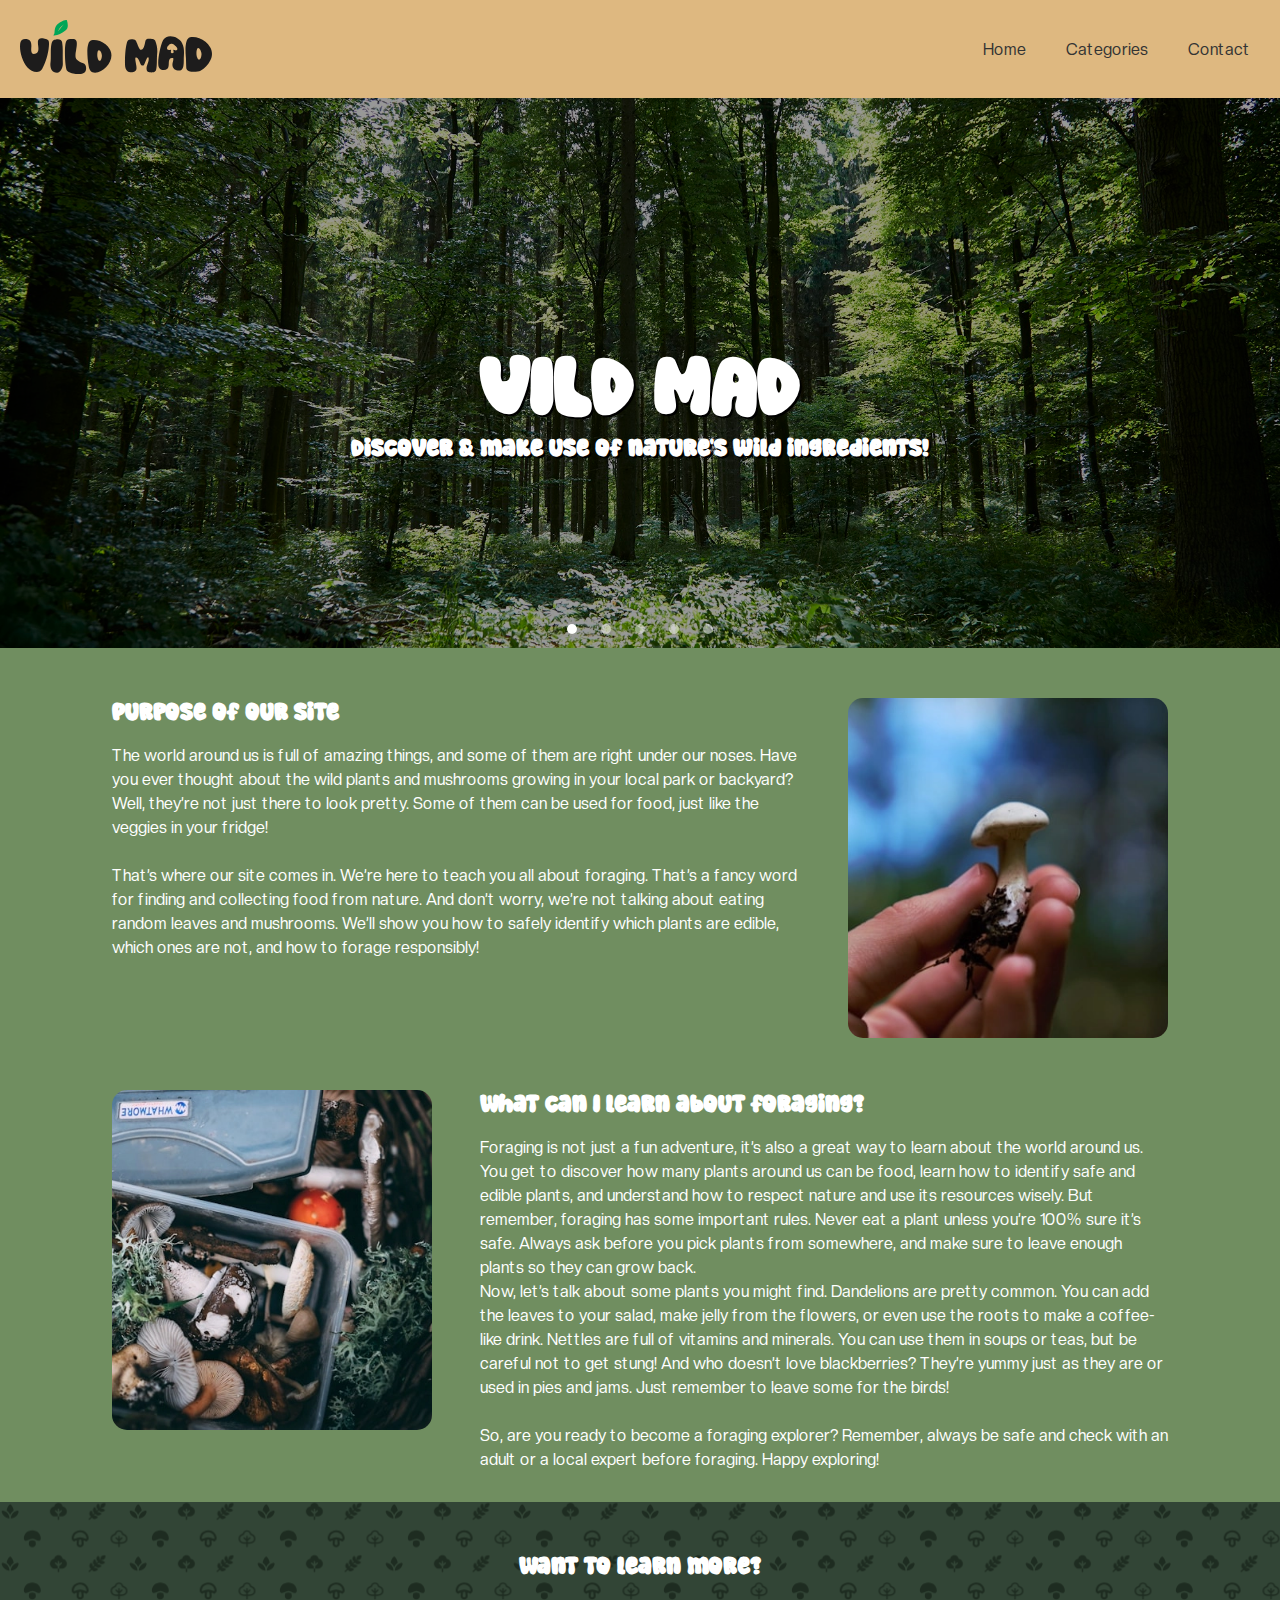
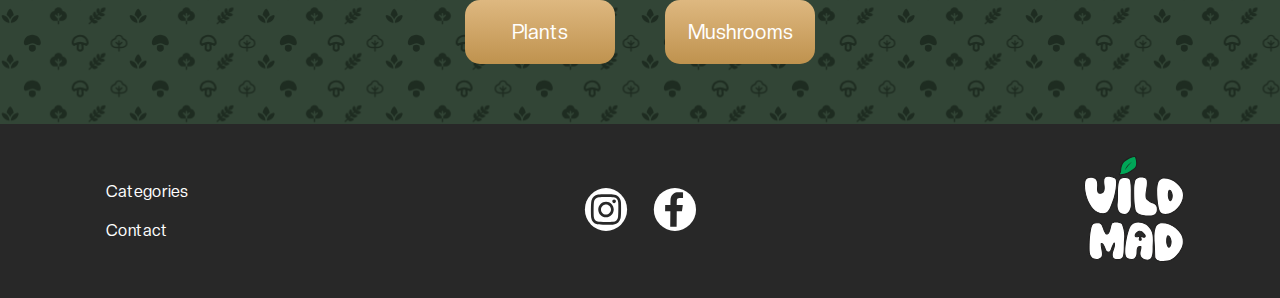
<file: index.html>
<!DOCTYPE html>
<html lang="en">
  <head>
    <meta charset="UTF-8" />
    <meta name="viewport" content="width=device-width, initial-scale=1.0" />
    <link rel="stylesheet" href="mutual.css" />
    <link rel="stylesheet" href="index.css" />
    <meta name="robots" content="noindex" />
    <title>Home</title>
  </head>

  <body>
    <header>
      <div class="header_logo">
        <a href="index.html">
          <img src="svg/vild_mad_header.svg" alt="logo" />
        </a>
      </div>
      <nav>
        <ul class="menu">
          <li><a href="index.html">Home</a></li>
          <li><a href="categories.html">Categories</a></li>
          <li><a href="contact.html">Contact</a></li>
        </ul>
        <div class="burger">
          <div class="line"></div>
          <div class="line"></div>
          <div class="line"></div>
        </div>
      </nav>
    </header>
    <main>
      <div class="carousel">
        <ul class="slides">
          <input type="radio" name="radio-buttons" id="img-1" checked />
          <li class="slide-container">
            <div class="slide-image">
              <img src="images/sankested_lovskov-squashed.jpg" alt="carousel-image" />
            </div>
            <div class="carousel-controls">
              <label for="img-5" class="prev-slide">
                <span>&lsaquo;</span>
              </label>
              <label for="img-2" class="next-slide">
                <span>&rsaquo;</span>
              </label>
            </div>
          </li>
          <input type="radio" name="radio-buttons" id="img-2" />
          <li class="slide-container">
            <div class="slide-image">
              <img src="images/sankested_groftekant-squashed.jpg" alt="carousel-image" />
            </div>
            <div class="carousel-controls">
              <label for="img-1" class="prev-slide">
                <span>&lsaquo;</span>
              </label>
              <label for="img-3" class="next-slide">
                <span>&rsaquo;</span>
              </label>
            </div>
          </li>
          <input type="radio" name="radio-buttons" id="img-3" />
          <li class="slide-container">
            <div class="slide-image">
              <img src="images/sankested_by-squashed.jpg" alt="carousel-image" />
            </div>
            <div class="carousel-controls">
              <label for="img-2" class="prev-slide">
                <span>&lsaquo;</span>
              </label>
              <label for="img-4" class="next-slide">
                <span>&rsaquo;</span>
              </label>
            </div>
          </li>
          <input type="radio" name="radio-buttons" id="img-4" />
          <li class="slide-container">
            <div class="slide-image">
              <img src="images/frontpage-2.jpg" alt="carousel-image" />
            </div>
            <div class="carousel-controls">
              <label for="img-3" class="prev-slide">
                <span>&lsaquo;</span>
              </label>
              <label for="img-5" class="next-slide">
                <span>&rsaquo;</span>
              </label>
            </div>
          </li>
          <input type="radio" name="radio-buttons" id="img-5" />
          <li class="slide-container">
            <div class="slide-image">
              <img src="images/sankested_strand-squashed.jpg" alt="carousel-image" />
            </div>
            <div class="carousel-controls">
              <label for="img-4" class="prev-slide">
                <span>&lsaquo;</span>
              </label>
              <label for="img-1" class="next-slide">
                <span>&rsaquo;</span>
              </label>
            </div>
          </li>
          <div class="carousel-dots">
            <label for="img-1" class="carousel-dot" id="img-dot-1"></label>
            <label for="img-2" class="carousel-dot" id="img-dot-2"></label>
            <label for="img-3" class="carousel-dot" id="img-dot-3"></label>
            <label for="img-4" class="carousel-dot" id="img-dot-4"></label>
            <label for="img-5" class="carousel-dot" id="img-dot-5"></label>
          </div>
        </ul>
        <div class="centered">
          <h1>VILD MAD</h1>
          <h2>Discover & make use of nature's wild ingredients!</h2>
        </div>
      </div>

      <div class="info">
        <div class="right">
          <h2>Purpose of our site</h2>
          <br />
          <p>
            The world around us is full of amazing things, and some of them are right under our noses. Have you ever thought about the wild plants and mushrooms growing in your local park or backyard? Well, they’re not just there to look pretty. Some
            of them can be used for food, just like the veggies in your fridge! <br />
            <br />
            That’s where our site comes in. We’re here to teach you all about foraging. That’s a fancy word for finding and collecting food from nature. And don’t worry, we’re not talking about eating random leaves and mushrooms. We’ll show you how
            to safely identify which plants are edible, which ones are not, and how to forage responsibly!
          </p>
        </div>
        <div class="row">
          <img src="images/mini_mushroom.webp" alt="a hand holding a small mushroom" />
        </div>
        <div class="row1">
          <img src="images/baskets.webp" alt="baskets containing a variety of plants and mushrooms" />
        </div>
        <div class="right1">
          <h2>What can I learn about foraging?</h2>
          <br />
          <p>
            Foraging is not just a fun adventure, it’s also a great way to learn about the world around us. You get to discover how many plants around us can be food, learn how to identify safe and edible plants, and understand how to respect nature
            and use its resources wisely. But remember, foraging has some important rules. Never eat a plant unless you’re 100% sure it’s safe. Always ask before you pick plants from somewhere, and make sure to leave enough plants so they can grow
            back. <br />
            Now, let’s talk about some plants you might find. Dandelions are pretty common. You can add the leaves to your salad, make jelly from the flowers, or even use the roots to make a coffee-like drink. Nettles are full of vitamins and
            minerals. You can use them in soups or teas, but be careful not to get stung! And who doesn’t love blackberries? They’re yummy just as they are or used in pies and jams. Just remember to leave some for the birds! <br />
            <br />
            So, are you ready to become a foraging explorer? Remember, always be safe and check with an adult or a local expert before foraging. Happy exploring!
          </p>
        </div>
      </div>
      <div class="learn_more">
        <div class="h2_title">
          <h2>Want to learn more?</h2>
        </div>
        <div class="buttons">
          <button class="btn plants"><a href="listview.html">Plants</a></button>
          <button class="btn mushrooms"><a href="listview.html">Mushrooms</a></button>
        </div>
      </div>
    </main>
    <footer>
      <div class="grid_footer">
        <ul>
          <li><a href="categories.html">Categories</a></li>
          <li><a href="contact.html">Contact</a></li>
        </ul>
      </div>
      <div class="socials">
        <div class="instagram_social">
          <a href="https://www.instagram.com/vildmaddk/"> <img src="svg/instagram_icon.svg" alt="instagram_icon" /></a>
        </div>
        <div class="facebook_social">
          <a href="https://www.facebook.com/vildmaddk"> <img src="svg/facebook_icon.svg" alt="facebook_icon" /></a>
        </div>
      </div>
      <div class="footer_logo">
        <a href="index.html"> <img src="svg/vild_mad_footer.svg" alt="logo" /></a>
      </div>
    </footer>
    <script src="script.js"></script>
  </body>
</html>
</file>
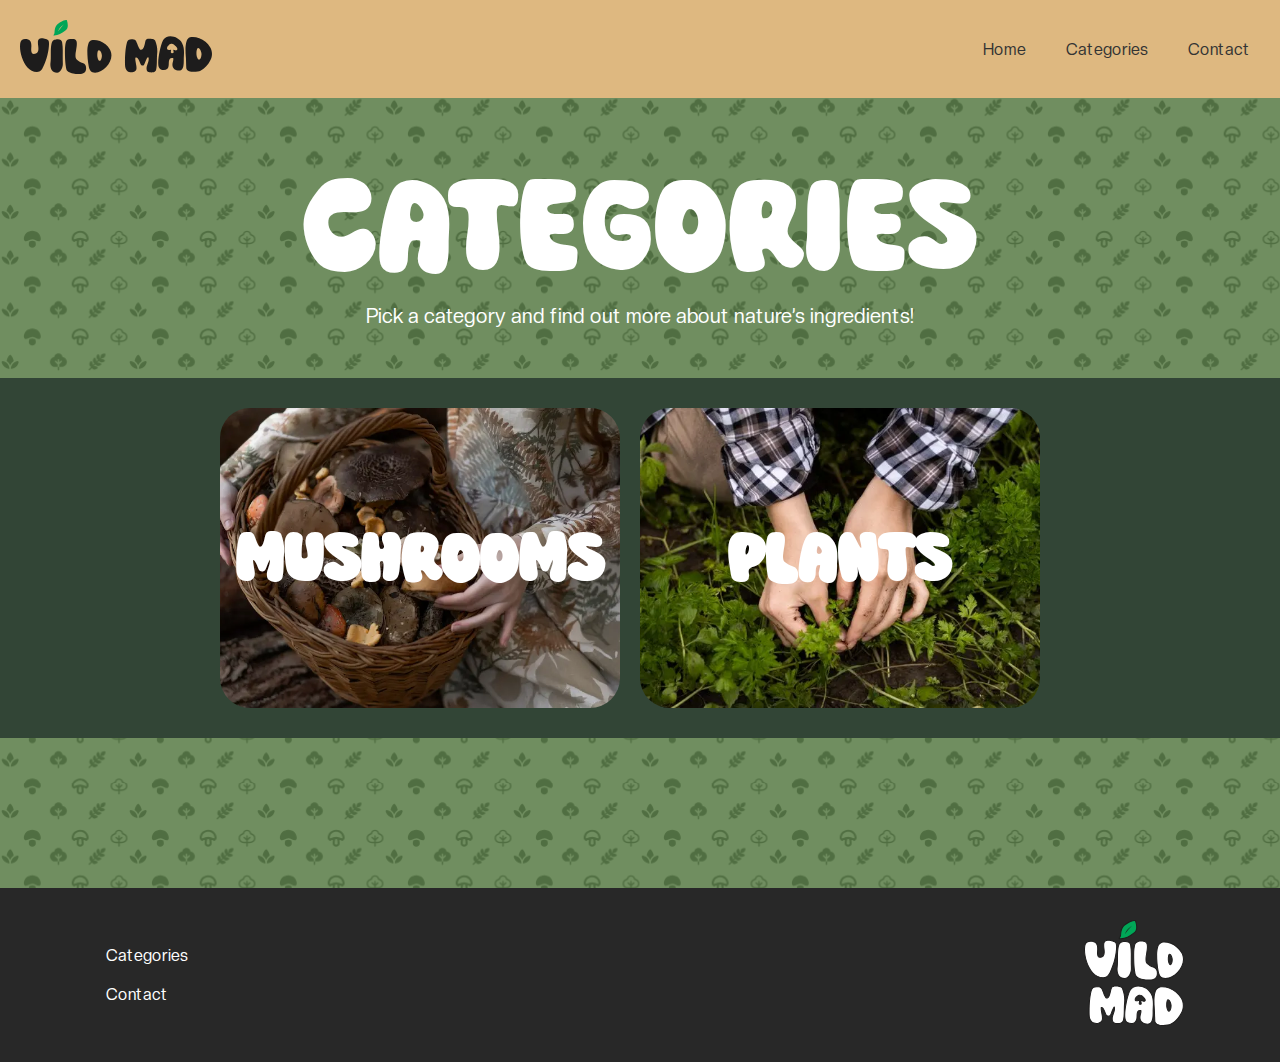
<file: categories.html>
<!DOCTYPE html>
<html lang="en">

<head>
  <meta charset="UTF-8" />
  <meta name="viewport" content="width=device-width, initial-scale=1.0" />
  <title>Categories</title>
  <link rel="stylesheet" href="mutual.css" />
  <link rel="stylesheet" href="categories.css" />
  <meta name="robots" content="noindex" />
</head>

<body>
  <header>
    <div class="header_logo">
      <a href="index.html">
        <img src="svg/vild_mad_header.svg" alt="logo" />
      </a>
    </div>
    <nav>
      <ul class="menu">
        <li><a href="index.html">Home</a></li>
        <li><a href="categories.html">Categories</a></li>
        <li><a href="contact.html">Contact</a></li>
      </ul>
      <div class="burger">
        <div class="line"></div>
        <div class="line"></div>
        <div class="line"></div>
      </div>
    </nav>
  </header>
  <main>
    <div class="categories">
      <div class="categories_header">
        <div class="categories_overskrift">
          <h1>CATEGORIES</h1>
        </div>
        <div class="categories_underrubrik">
          <p>Pick a category and find out more about nature’s ingredients!</p>
        </div>
      </div>
      <div class="cards_overblik">
        <a href="listview.html">
          <div class="cards mushrooms">
            <img src="images/svampe_kurv.webp" alt="Mushrooms" />
            <h2>Mushrooms</h2>
          </div>
        </a>
        <a href="listview.html">
          <div class="cards plants">
            <img src="images/planter_sanke.webp" alt="Plants" />
            <h2>Plants</h2>
          </div>
        </a>
        <div class="cards plants"></div>
      </div>
    </div>
  </main>
  <footer>
    <div class="grid_footer">
      <ul>
        <li><a href="categories.html">Categories</a></li>
        <li><a href="contact.html">Contact</a></li>
      </ul>
    </div>

    <div class="footer_logo">
      <img src="svg/vild_mad_footer.svg" alt="logo" />
    </div>
  </footer>
  <script src="data.js"></script>
  <script src="script.js"></script>
</body>

</html>
</file>
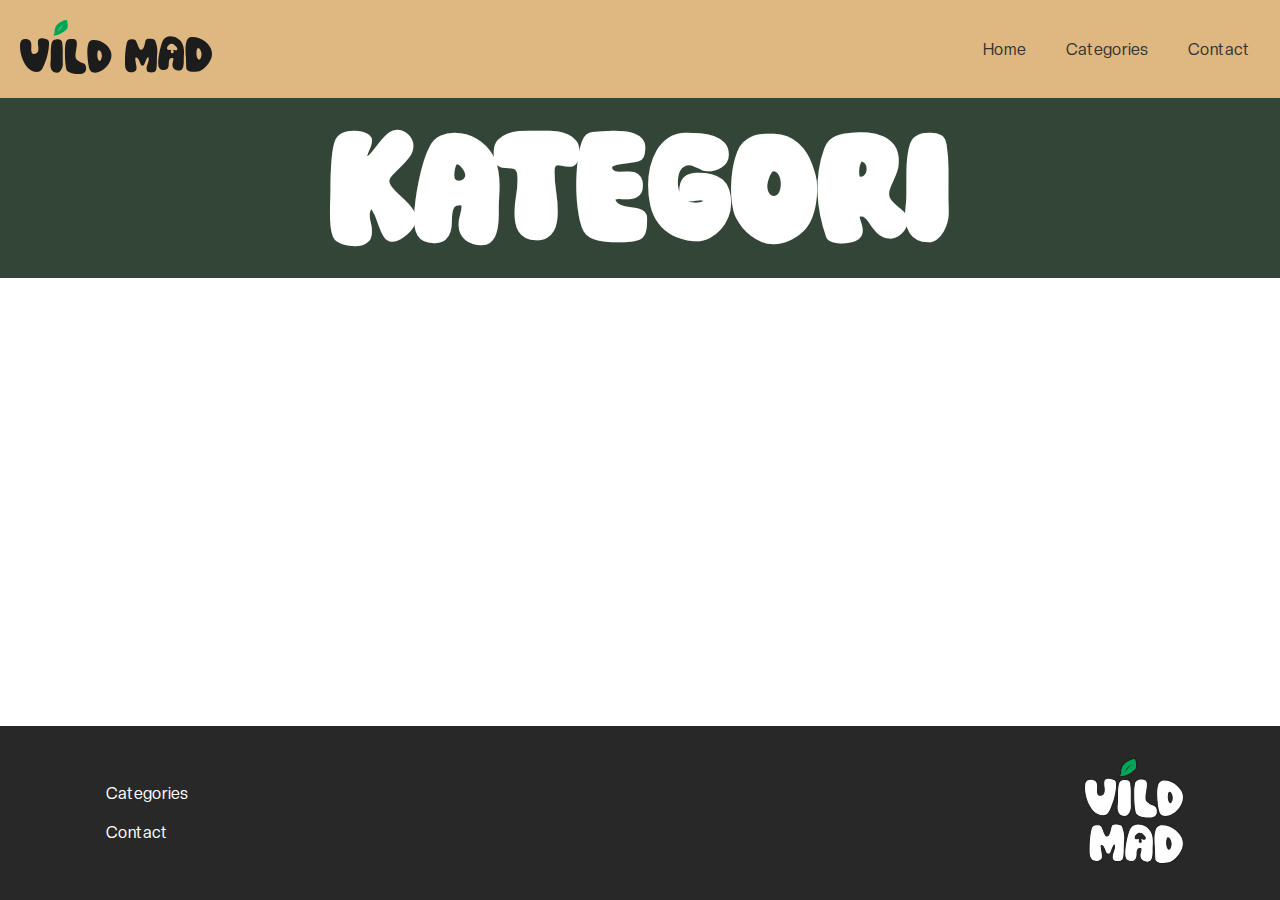
<file: listview.html>
<!DOCTYPE html>
<html lang="en">

<head>
  <meta charset="UTF-8" />
  <meta name="viewport" content="width=device-width, initial-scale=1.0" />
  <title>Document</title>
  <link rel="stylesheet" href="mutual.css" />
  <link rel="stylesheet" href="listview.css" />
  <meta name="robots" content="noindex" />
</head>

<body>
  <header>
    <div class="header_logo">
      <a href="index.html">
        <img src="svg/vild_mad_header.svg" alt="logo" />
      </a>
    </div>
    <nav>
      <ul class="menu">
        <li><a href="index.html">Home</a></li>
        <li><a href="categories.html">Categories</a></li>
        <li><a href="contact.html">Contact</a></li>
      </ul>
      <div class="burger">
        <div class="line"></div>
        <div class="line"></div>
        <div class="line"></div>
      </div>
    </nav>
  </header>

  <section>
    <h1 class="kategori_navn">Kategori</h1>
    <div class="listview_container"></div>
  </section>

  <footer>
    <div class="grid_footer">
      <ul>
        <li><a href="categories.html">Categories</a></li>
        <li><a href="contact.html">Contact</a></li>
      </ul>
    </div>

    <div class="footer_logo">
      <img src="svg/vild_mad_footer.svg" alt="logo" />
    </div>
  </footer>
  <script src="script.js"></script>
  <script src="listview.js"></script>
</body>

</html>

<template class="listview_template">
  <a class="singleview_link">
    <article class="listview_article">
      <div class="listview_image_container">
        <img class="listview_image" />
      </div>
      <h3 class="listview_name">Navn</h3>
    </article>
  </a>
</template>
</file>
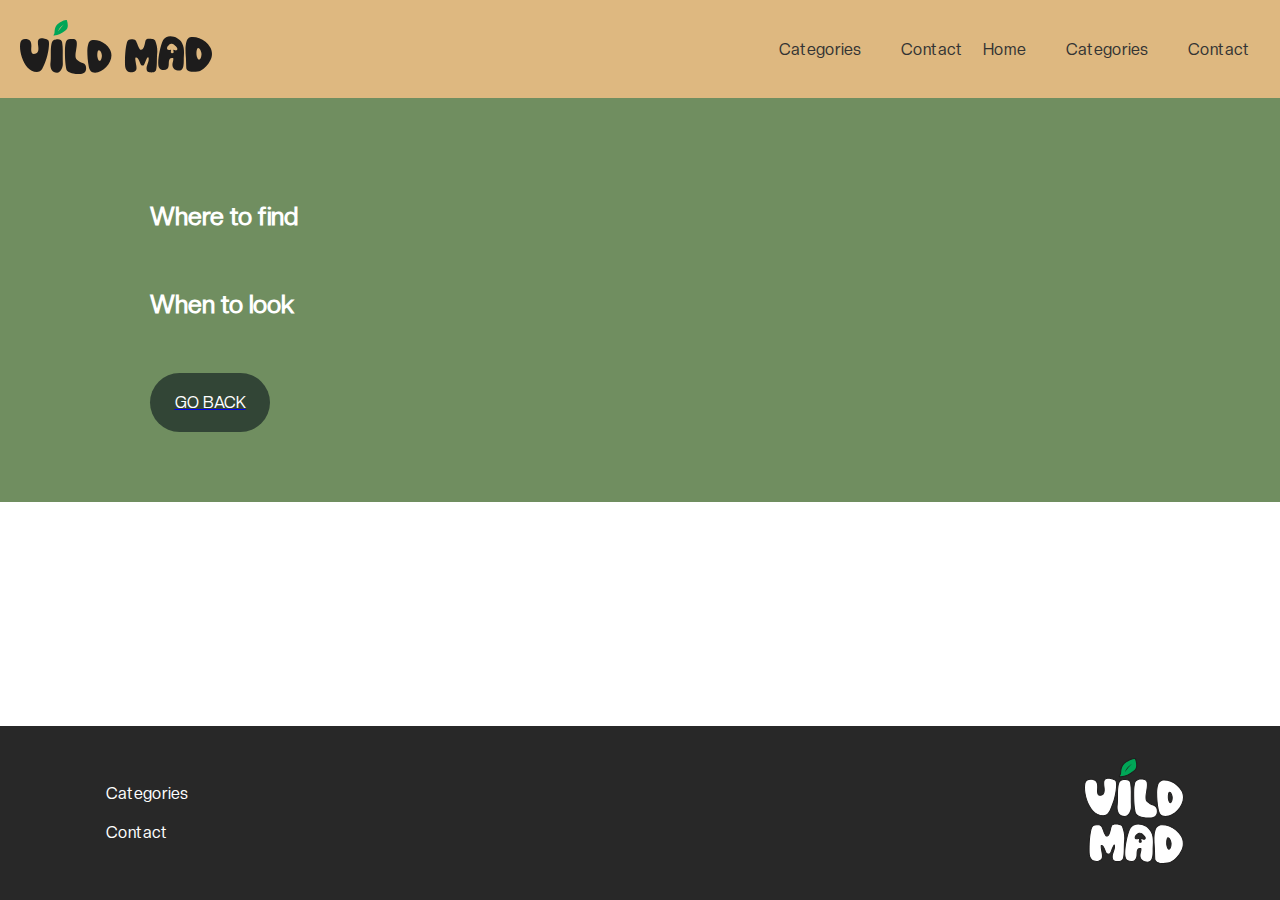
<file: singleview.html>
<!DOCTYPE html>
<html lang="en">

<head>
  <meta charset="UTF-8" />
  <meta name="viewport" content="width=device-width, initial-scale=1.0" />
  <title>Document</title>
  <link rel="stylesheet" href="mutual.css" />
  <link rel="stylesheet" href="singleview.css" />
  <meta name="robots" content="noindex" />
</head>

<body>
  <header>
    <div class="header_logo">
      <a href="index.html">
        <img src="svg/vild_mad_header.svg" alt="logo" />
      </a>
    </div>
    <nav>
      <ul class="menu">
        <li><a href="categories.html">Categories</a></li>
        <li><a href="contact.html">Contact</a></li>
      </ul>
      <div class="burger">
        <div class="line"></div>
        <div class="line"></div>
        <div class="line"></div>
      </div>
      <nav>
        <ul class="menu">
          <li><a href="index.html">Home</a></li>
          <li><a href="categories.html">Categories</a></li>
          <li><a href="contact.html">Contact</a></li>
        </ul>
        <div class="burger">
          <div class="line"></div>
          <div class="line"></div>
          <div class="line"></div>
        </div>
      </nav>
  </header>

  <main class="singleview">
    <h1 class="singleview_navn"></h1>
    <div class="singleview_info">
      <section class="singleview_tekst">
        <div class="tekst">
          <h3>Where to find</h3>
          <p class="where_to_find"></p>
        </div>
        <div class="tekst">
          <h3>When to look</h3>
          <p class="when_to_look"></p>
        </div>
      </section>
      <img class="singleview_billede" />
    </div>
    <a href="listview.html">
      <div class="knap">GO BACK</div>
    </a>
  </main>
  <footer>
    <div class="grid_footer">
      <ul>
        <li><a href="categories.html">Categories</a></li>
        <li><a href="contact.html">Contact</a></li>
      </ul>
    </div>
    </div>
    <div class="footer_logo">
      <a href="index.html"> <img src="svg/vild_mad_footer.svg" alt="logo"></a>
    </div>
  </footer>
  <script src="data.js"></script>
  <script src="script.js"></script>
</body>

</html>
</file>
<file: mutual.css>
* {
  box-sizing: border-box;
  padding: 0;
  margin: 0;
}

@font-face {
  font-family: CreatoDisplay;
  src: url(fonts/CreatoDisplay-Regular.woff2);
}

@font-face {
  font-family: Super_enjoy;
  src: url(fonts/Super_enjoy.woff2);
}

header {
  display: flex;
  justify-content: space-between;
  align-items: center;
  padding: 20px;
  background-color: #deb880;
  box-shadow: 0 0 10px rgba(0, 0, 0, 0.1);
}

.header_logo img {
  width: 192px;
}

nav {
  display: flex;
  align-items: center;
}

.menu {
  display: flex;
  list-style: none;
  margin: 0;
  padding: 0;
}

.menu li {
  margin-right: 20px;
}

.menu li:last-child {
  margin-right: 0;
}

.menu a {
  display: block;
  padding: 10px;
  color: #333;
  text-decoration: none;
  transition: color 0.3s;
  text-align: end;
}

.menu a:hover {
  color: #708e60;
}

.burger {
  width: 30px;
  height: 20px;
  cursor: pointer;
}

.burger .line {
  width: 100%;
  height: 2px;
  background-color: #333;
  margin-bottom: 5px;
  transition: 0.2s linear;
}
.burger {
  display: none;
}

body {
  display: flex;
  flex-direction: column;
  min-height: 100vh;
  /* Sørger for, at siden fylder mindst hele viewportens højde */
}

/************* footer ************/

footer {
  display: flex;
  justify-content: space-between;
  background-color: #282828;
  padding-right: 6rem;
  padding-left: 6rem;
  padding-top: 2rem;
  padding-bottom: 2rem;
  margin-top: auto; /* Placerer footeren i bunden af viewporten */
  align-items: center;
}

ul {
  list-style: none;
  padding: 0;
  font-family: CreatoDisplay;
}

.footer_logo {
  width: 100px;
}

.grid_footer li {
  padding: 10px;
}

.grid_footer li a {
  text-decoration: none;
  color: white;
}

.grid_footer li a:hover {
  color: #708e60;
}

/* BURGER */

.burger {
  width: 37px;
  height: 25px;
  cursor: pointer;
  margin-top: 5%;
  margin-left: 5%;
  z-index: 1000;
  position: relative;
  position: relative;
}

/* burger mobil og menulinje */

.burger .line {
  width: 100%;
  height: 2px;
  background-color: #333;
  margin-bottom: 5px;
  transition: 0.2s linear;
  justify-content: left;
}
.burger {
  display: none;
  justify-content: left;
}
@media screen and (max-width: 800px) {
  .menu {
    display: none;
  }
  .burger {
    display: block;
  }
  .burger.active .line:nth-child(1) {
    transform: rotate(45deg) translate(5px, 5px);
    transition: 0.2s linear;
  }

  .burger.active .line:nth-child(2) {
    opacity: 0;
    transition: 0.15s linear;
  }

  .burger.active .line:nth-child(3) {
    transform: rotate(-45deg) translate(5px, -5px);
    transition: 0.2s linear;
  }

  nav.active .menu {
    display: block;
    background-color: #324536;
    background-image: url(images/pattern.svg);
    background-size: 25%;
    background-blend-mode: soft-light;
    position: absolute;
    top: 60px;
    left: 0;
    width: 100%;
    box-shadow: 0 0 10px rgba(0, 0, 0, 0.1);
    z-index: 999;
    padding-bottom: 469%;
    padding-top: 28%;
    margin-top: 9%;
  }

  nav.active .menu li {
    margin: 10px 20px;
    text-align: center;
  }

  nav.active .menu a {
    font-size: 34px;
    margin-top: -2%;
    color: white;
    font-family: "super_enjoy";
    text-transform: uppercase;
    text-align: center;
  }
}

.socials {
  display: flex;
  flex-wrap: wrap;
  flex-direction: row;
  justify-content: space-between;
  gap: 20px;
}

.facebook_social img,
.instagram_social img {
  width: 50px;
}

.facebook_social img:hover,
.instagram_social img:hover {
  opacity: 0.5;
}

@media (max-width: 800px) {
  footer {
    display: flex;
    justify-content: space-between;
    gap: 20px;
  }

  .socials {
    display: flex;
    flex-wrap: wrap;
    justify-content: space-between;
    gap: 20px;
  }

  .footer_logo img {
    width: 100px;
  }
}
</file>
<file: index.css>
@font-face {
  font-family: "super_enjoy";
  src: url(fonts/Super\ Enjoy.woff2);
}

@font-face {
  font-family: "creato_display";
  src: url(fonts/CreatoDisplay-Regular.woff2);
}

/*main styling*/

body {
  background-color: #708e60;
  color: white;
}

p,
a {
  font-family: "creato_display";
}

p {
  line-height: 1.5;
}

a {
  text-decoration: none;
  color: #ffffff;
}

.header_logo:hover,
.footer_logo:hover {
  opacity: 70%;
}

.info {
  padding-right: 2rem;
  padding-left: 2rem;
}

h1,
h2 {
  font-family: "super_enjoy";
}

.centered {
  text-align: center;
  color: #ffffff;
  position: absolute;
  top: 50%;
  left: 50%;
  transform: translate(-50%, -90%);
  text-shadow: 5px 5px black;
}

h1 {
  font-size: 80px;
}

h1,
.centered h2 {
  text-shadow: 2px 2px black;
}

/*carousel (kode lånt fra: https://devsnap.me/css-carousels | punkt 10)*/

ul.slides {
  display: block;
  position: relative;
  height: 600px;
  margin: 0;
  padding: 0;
  overflow: hidden;
  list-style: none;
}

.slides * {
  user-select: none;
  -ms-user-select: none;
  -moz-user-select: none;
  -khtml-user-select: none;
  -webkit-user-select: none;
}

ul.slides input {
  display: none;
}

.slide-container {
  display: block;
}

.slide-image {
  display: block;
  position: absolute;
  width: 100%;
  height: 100%;
  top: 0;
  opacity: 0;
  transition: all 0.7s ease-in-out;
}

.slide-image img {
  width: 100%;
  height: 550px;
  object-fit: cover;
  filter: brightness(60%);
}

.carousel-controls {
  position: absolute;
  top: 0;
  left: 0;
  right: 0;
  z-index: 999;
  font-size: 100px;
  line-height: 600px;
  color: #fff;
}

.carousel-controls label {
  display: none;
  position: absolute;
  padding: 0 20px;
  opacity: 0;
  transition: opacity 0.2s;
  cursor: pointer;
}

.slide-image:hover + .carousel-controls label {
  opacity: 0.5;
}

.carousel-controls label:hover {
  opacity: 1;
}

.carousel-controls .prev-slide {
  width: 49%;
  text-align: left;
  left: 0;
}

.carousel-controls .next-slide {
  width: 49%;
  text-align: right;
  right: 0;
}

.carousel-dots {
  position: absolute;
  left: 0;
  right: 0;
  bottom: 50px;
  z-index: 999;
  text-align: center;
}

.carousel-dots .carousel-dot {
  display: inline-block;
  width: 10px;
  height: 10px;
  border-radius: 50%;
  background-color: #fff;
  opacity: 0.5;
  margin: 10px;
}

input:checked + .slide-container .slide-image {
  opacity: 1;
  transform: scale(1);
  transition: opacity 1s ease-in-out;
}

input:checked + .slide-container .carousel-controls label {
  display: block;
}

input#img-1:checked ~ .carousel-dots label#img-dot-1,
input#img-2:checked ~ .carousel-dots label#img-dot-2,
input#img-3:checked ~ .carousel-dots label#img-dot-3,
input#img-4:checked ~ .carousel-dots label#img-dot-4,
input#img-5:checked ~ .carousel-dots label#img-dot-5,
input#img-6:checked ~ .carousel-dots label#img-dot-6 {
  opacity: 1;
}

input:checked + .slide-container .nav label {
  display: block;
}

/*buttons*/
.btn {
  font-family: "creato_display";
  background-image: linear-gradient(180deg, rgba(222, 184, 128) 0%, rgb(191, 146, 78));
  color: #ffffff;
  border: none;
  border-radius: 15px;
  margin-bottom: 30px;
  padding: 20px;
  width: 150px;
  font-size: 20px;
  text-align: center;
}

.btn:hover {
  background-image: linear-gradient(180deg, rgb(244, 203, 141) 0%, rgb(194, 146, 74));
  background-color: rgb(244, 203, 141);
  transition: width 500ms;
  border-bottom: 3px #87704c solid;
  padding-top: 0.9em;
  cursor: pointer;
}

.h2_title {
  margin: 20px;
  text-align: center;
}

.buttons {
  display: flex;
  justify-content: center;
  gap: 50px;
}

/*info*/

.info {
  display: grid;
  grid-template-columns: 1fr 1fr 1fr;
  justify-content: center;
  margin-left: 5rem;
  margin-right: 5rem;
  gap: 3rem;
}

.right1 {
  grid-column: 2/4;
}

.row {
  grid-column: 3/4;
}

.right {
  grid-column: 1/3;
}

.row img,
.row1 img {
  width: 100%;
  height: 340px;
  object-fit: cover;
  border-radius: 15px;
}

.learn_more {
  background-color: #324536;
  background-image: url(images/pattern.svg);
  background-size: 10%;
  background-blend-mode: soft-light;
  margin-top: 30px;
  padding-top: 30px;
  padding-bottom: 30px;
}

/*media-queries*/
@media (max-width: 800px) {
  .info {
    display: grid;
    grid-template-columns: 1fr;
    justify-content: center;
    margin-left: 5px;
    margin-right: 5px;
    text-align: center;
    gap: 20px;
  }

  .row img,
  .row1 img {
    display: none;
  }

  .centered {
    transform: translate(-50%, -100%);
  }

  h1 {
    font-size: 60px;
  }

  .centered h2 {
    font-size: 20px;
  }

  .carousel-controls {
    z-index: 500;
    position: relative;
  }
}
</file>
<file: categories.css>
@font-face {
  font-family: "super_enjoy";
  src: url(fonts/Super\ Enjoy.woff2);
}

@font-face {
  font-family: "creato_display";
  src: url(fonts/CreatoDisplay-Regular.woff2);
}

main {
  background-color: #708e60;
  background-image: url(images/pattern.svg);
  background-size: 25%;
  background-blend-mode: soft-light;
}

.categories_header {
  text-align: center;
  margin-top: 50px;
  margin-bottom: 50px;
  margin-right: -50px;
  margin-left: -50px;
}

.categories_header h1 {
  font-family: "super_enjoy";
  font-size: 70px;
  font-weight: 300;
  color: white;
}

.categories_header p {
  font-family: "creato_display";
  font-size: 20px;
  color: white;
}

.cards_overblik {
  display: flex;
  flex-direction: column;
  justify-content: center;
  align-items: center;
  gap: 20px;
  background-color: #324536;
  padding-top: 30px;
  padding-bottom: 30px;
  margin-bottom: 150px;
  margin-right: -10rem;
  margin-left: -10rem;
}
.cards img {
  width: 400px;
  height: 300px;
  object-fit: cover;
  border-radius: 30px;
}

.cards {
  display: grid;
  place-items: center;
  font-family: "super_enjoy";
  color: white;
  text-transform: uppercase;
  font-size: 45px;
}

a:hover {
  img {
    opacity: 70%;
  }
}

.cards h2 {
  z-index: 10;
}

.cards h2,
.cards img {
  grid-area: 1 / 1;
}

a {
  text-decoration: none;
}
@media (min-width: 800px) {
  main {
    /* background-color: #708e60;
    background-image: url(images/pattern.svg); */
    background-size: 10%;
    /* background-blend-mode: soft-light; */
  }

  /* 
  .categories_header {
    text-align: center;
    margin: 50px;
  } */

  .categories_header h1 {
    /* font-family: "super_enjoy"; */
    font-size: 130px;
    /* font-weight: 300;
    color: white; */
  }

  /* .categories_header p {
    font-family: "creato_display";
    color: white;
  } */

  .cards_overblik {
    display: flex;
    flex-direction: row;
    /* justify-content: center;
    align-items: center;
    gap: 20px;
    background-color: #324536;
    padding-top: 30px;
    padding-bottom: 30px;
    margin-bottom: 150px;
    margin-right: -10rem;
    margin-left: -10rem; */
  }

  /* .cards img {
    width: 400px;
    height: 300px;
    object-fit: cover;
    border-radius: 30px;
  }

  .cards {
    display: grid;
    place-items: center;
    font-family: "super_enjoy";
    color: white;
    text-transform: uppercase;
    font-size: 45px;
  } */

  a:hover {
    img {
      opacity: 70%;
      transition: 0.3s;
    }
  }

  /* .cards h2 {
    z-index: 10;
  }

  .cards h2,
  .cards img {
    grid-area: 1 / 1;
  }

  a {
    text-decoration: none;
  } */
}
</file>
<file: listview.css>
@font-face {
  font-family: "creato_display";
  src: url(fonts/CreatoDisplay-Regular.woff2);
}

@font-face {
  font-family: "super_enjoy";
  src: url(fonts/Super_enjoy.woff2);
}

section {
  background-color: #324536;
}

h1 {
  font-family: "super_enjoy";
  color: white;
  text-align: center;
  font-size: 150px;
  text-transform: uppercase;
}

h3 {
  font-family: "creato_display";
  text-transform: uppercase;
  color: white;
}

.listview_container {
  display: grid;
  grid-template-columns: repeat(auto-fill, minmax(150px, 360px));
  gap: 1rem;
  margin-left: 150px;
  margin-right: 150px;
}

.listview_article {
  position: relative;
  padding: 1rem;
  display: flex;
  flex-direction: column;
  gap: 1rem;
  text-align: center;
}

.listview_image_container {
  display: flex;
  flex-direction: row;
  justify-content: center;
  align-items: center;
}

.listview_image {
  max-width: 100%;
  height: 250px;
  border-radius: 30px;
  cursor: pointer;
}

.listview_image:hover {
  opacity: 70%;
  transition: 0.3s;
}

.listview img {
  display: block;
  width: 100%;
  height: auto;
  margin-bottom: 10px;
}
</file>
<file: singleview.css>
@font-face {
  font-family: "creato_display";
  src: url(fonts/CreatoDisplay-Regular.woff2);
}

h1,
h3,
p {
  color: white;
}

h1 {
  font-family: "super_enjoy";
  text-transform: uppercase;
  font-size: 100px;
  margin-bottom: 50px;
}

h3,
p {
  font-family: "creato_display";
  line-height: 1.5;
}

h3 {
  font-size: 25px;
}

p {
  font-size: 18px;
}

.tekst {
  margin-bottom: 50px;
}

.singleview {
  background-color: #708e60;
  padding: 50px;
  padding-left: 150px;
}

.singleview_info {
  display: grid;
  grid-template-columns: 1fr 1fr;
  gap: 100px;
  margin-top: 50px;
}

.singleview_billede {
  width: 75%;
  height: auto;
}

.knap {
  background-color: #324536;
  color: white;
  padding: 20px;
  box-sizing: border-box;
  width: 120px;
  text-align: center;
  border-radius: 30px;
  font-family: "creato_display";
  margin-bottom: 20px;
}

.knap:hover {
  opacity: 70%;
}
</file>
